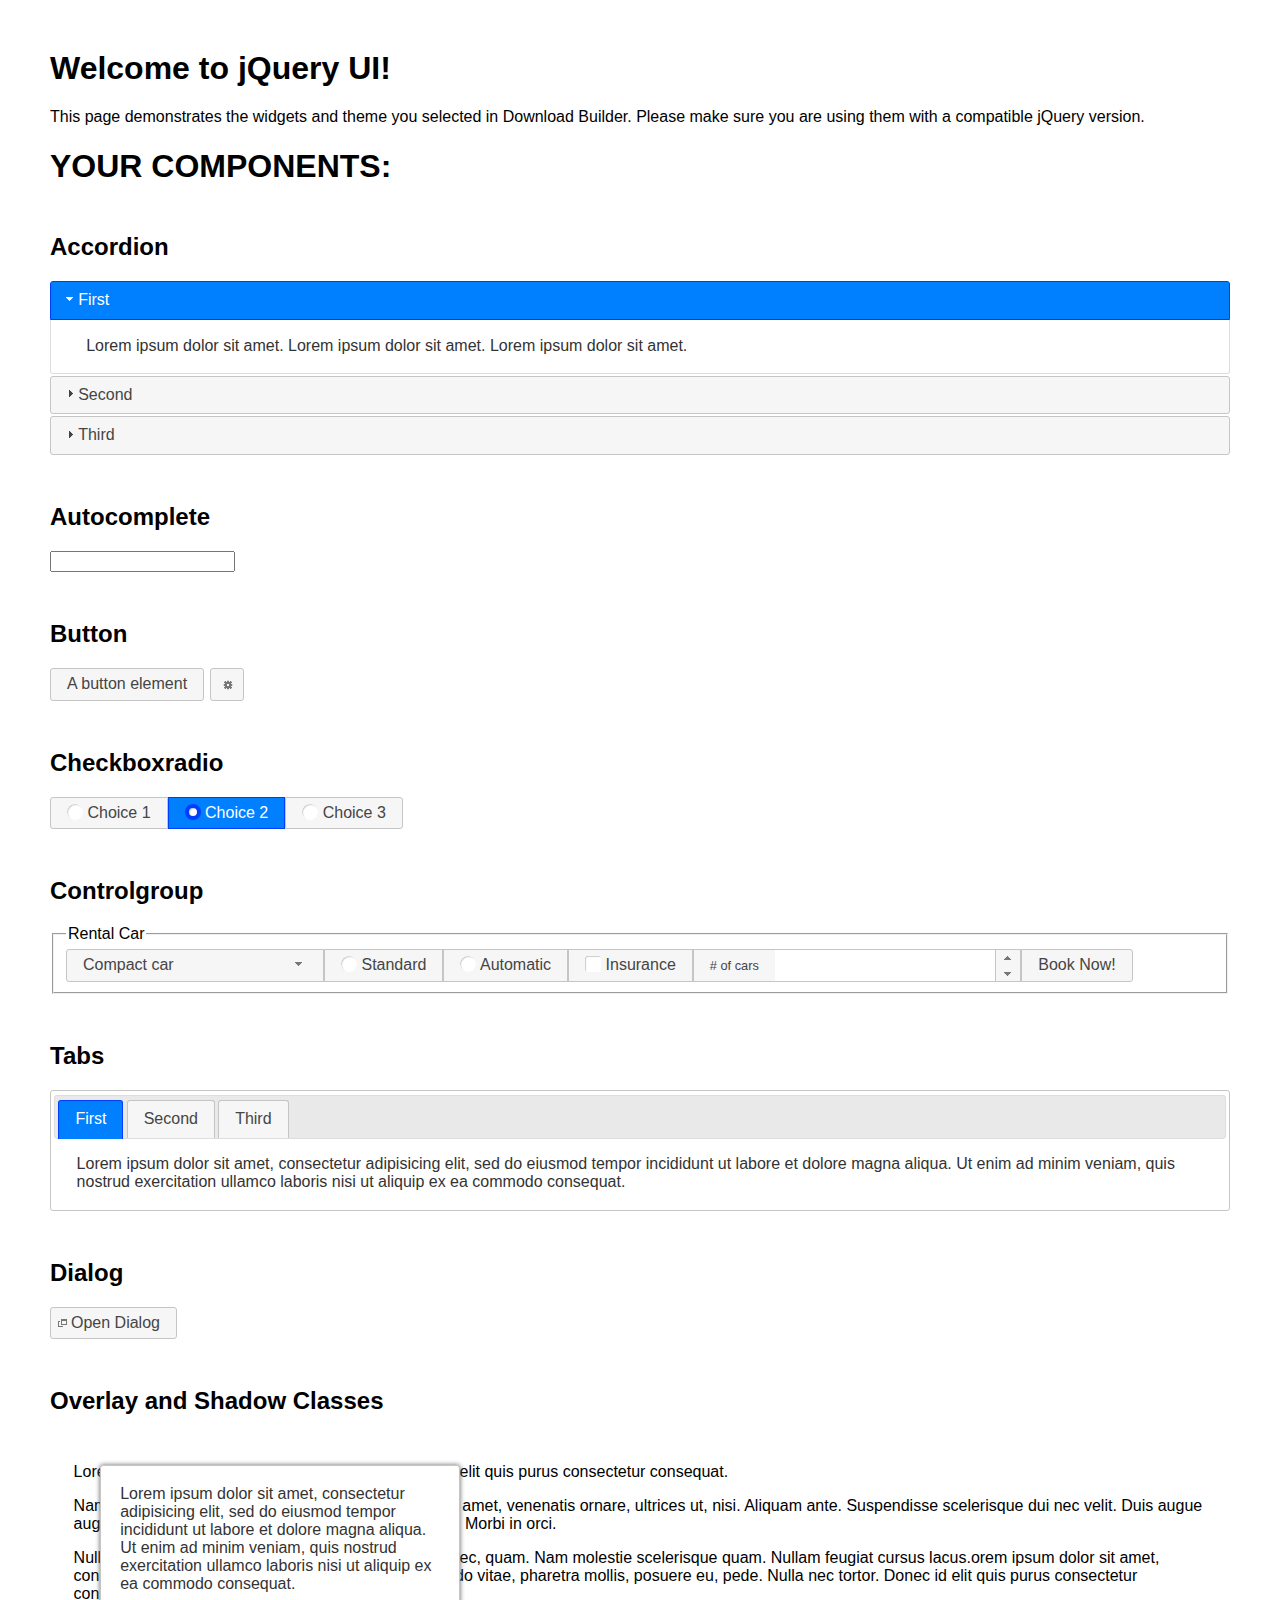
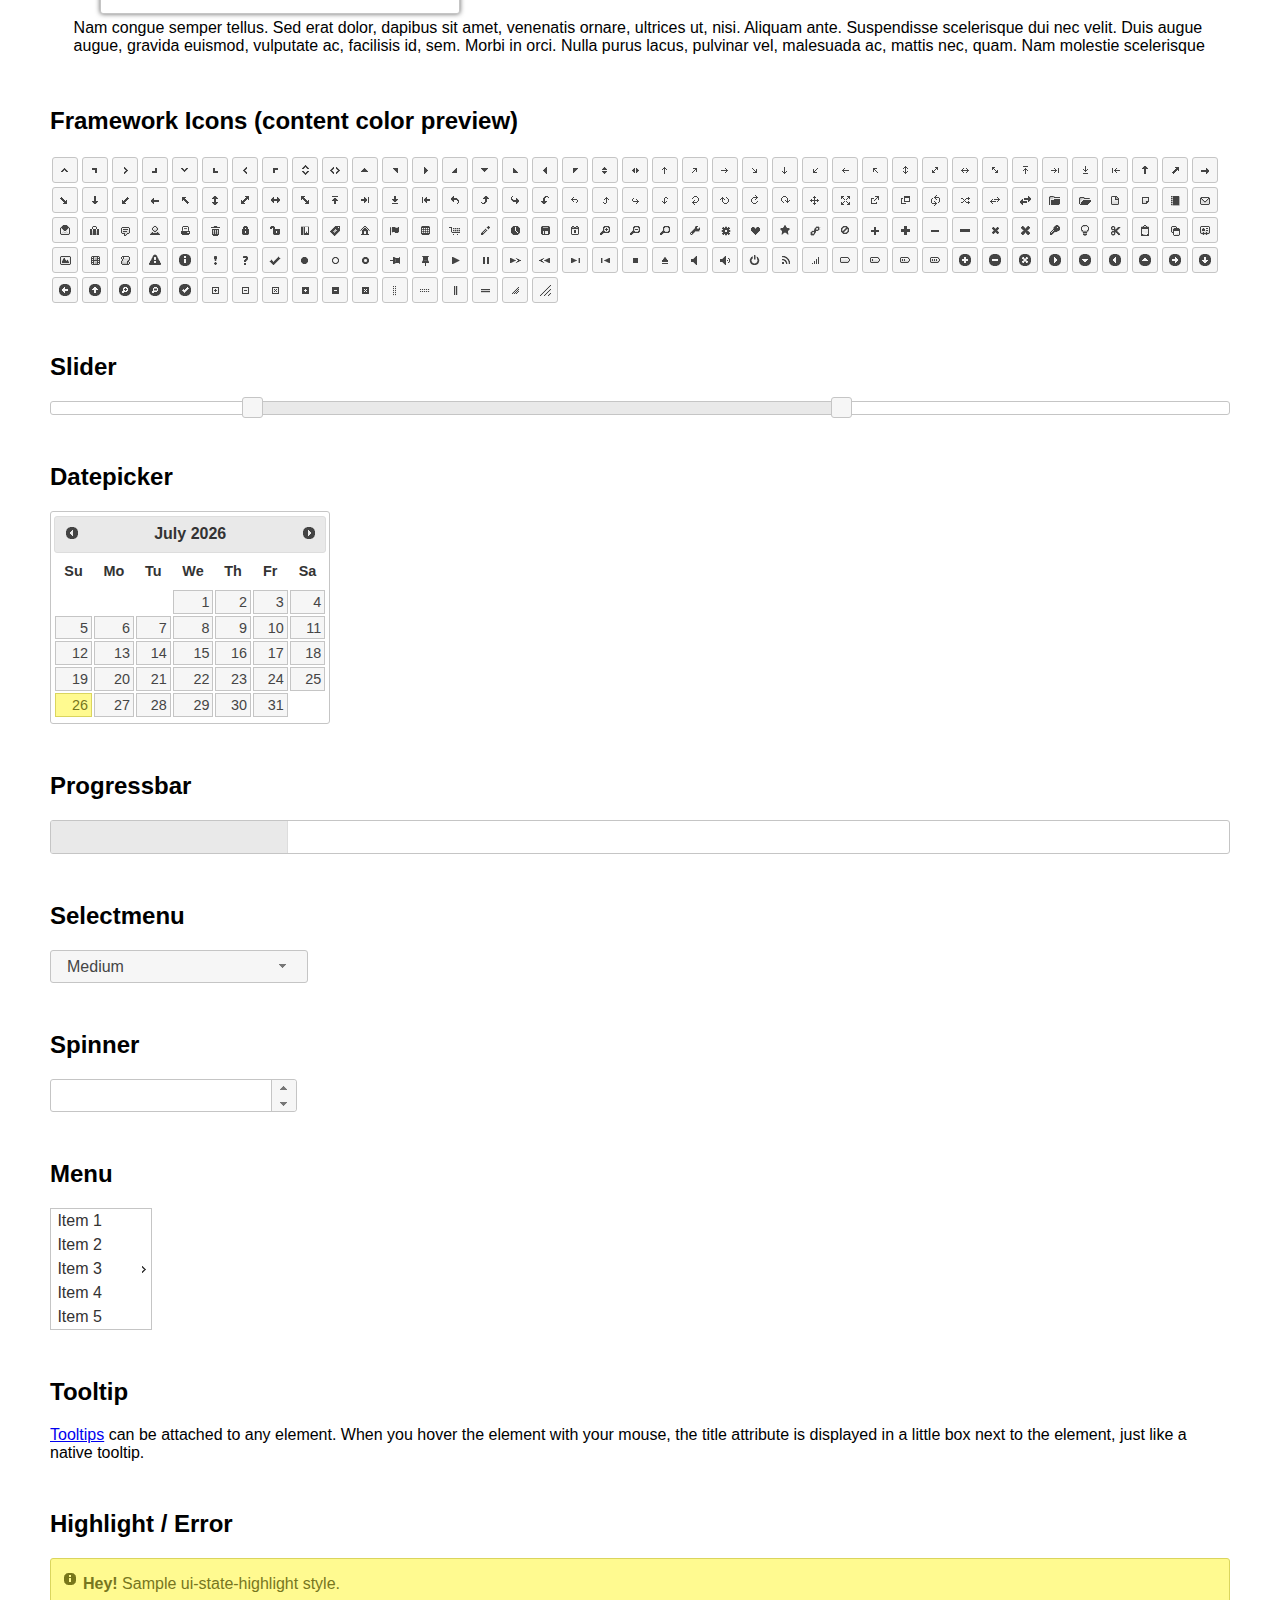
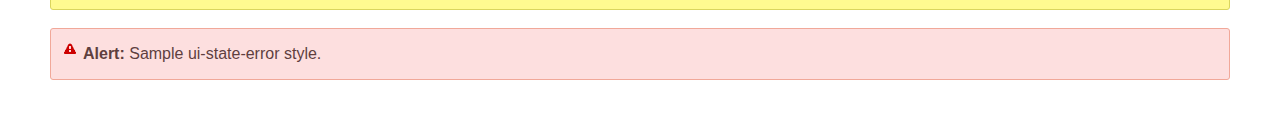
<file: view/vendor/jqueryui/index.html>
<!doctype html>
<html lang="us">
<head>
	<meta charset="utf-8">
	<title>jQuery UI Example Page</title>
	<link href="jquery-ui.css" rel="stylesheet">
	<style>
	body{
		font-family: "Trebuchet MS", sans-serif;
		margin: 50px;
	}
	.demoHeaders {
		margin-top: 2em;
	}
	#dialog-link {
		padding: .4em 1em .4em 20px;
		text-decoration: none;
		position: relative;
	}
	#dialog-link span.ui-icon {
		margin: 0 5px 0 0;
		position: absolute;
		left: .2em;
		top: 50%;
		margin-top: -8px;
	}
	#icons {
		margin: 0;
		padding: 0;
	}
	#icons li {
		margin: 2px;
		position: relative;
		padding: 4px 0;
		cursor: pointer;
		float: left;
		list-style: none;
	}
	#icons span.ui-icon {
		float: left;
		margin: 0 4px;
	}
	.fakewindowcontain .ui-widget-overlay {
		position: absolute;
	}
	select {
		width: 200px;
	}
	</style>
</head>
<body>

<h1>Welcome to jQuery UI!</h1>

<div class="ui-widget">
	<p>This page demonstrates the widgets and theme you selected in Download Builder. Please make sure you are using them with a compatible jQuery version.</p>
</div>

<h1>YOUR COMPONENTS:</h1>


<!-- Accordion -->
<h2 class="demoHeaders">Accordion</h2>
<div id="accordion">
	<h3>First</h3>
	<div>Lorem ipsum dolor sit amet. Lorem ipsum dolor sit amet. Lorem ipsum dolor sit amet.</div>
	<h3>Second</h3>
	<div>Phasellus mattis tincidunt nibh.</div>
	<h3>Third</h3>
	<div>Nam dui erat, auctor a, dignissim quis.</div>
</div>



<!-- Autocomplete -->
<h2 class="demoHeaders">Autocomplete</h2>
<div>
	<input id="autocomplete" title="type &quot;a&quot;">
</div>



<!-- Button -->
<h2 class="demoHeaders">Button</h2>
<button id="button">A button element</button>
<button id="button-icon">An icon-only button</button>



<!-- Checkboxradio -->
<h2 class="demoHeaders">Checkboxradio</h2>
<form style="margin-top: 1em;">
	<div id="radioset">
		<input type="radio" id="radio1" name="radio"><label for="radio1">Choice 1</label>
		<input type="radio" id="radio2" name="radio" checked="checked"><label for="radio2">Choice 2</label>
		<input type="radio" id="radio3" name="radio"><label for="radio3">Choice 3</label>
	</div>
</form>



<!-- Controlgroup -->
<h2 class="demoHeaders">Controlgroup</h2>
<fieldset>
	<legend>Rental Car</legend>
	<div id="controlgroup">
		<select id="car-type">
			<option>Compact car</option>
			<option>Midsize car</option>
			<option>Full size car</option>
			<option>SUV</option>
			<option>Luxury</option>
			<option>Truck</option>
			<option>Van</option>
		</select>
		<label for="transmission-standard">Standard</label>
		<input type="radio" name="transmission" id="transmission-standard">
		<label for="transmission-automatic">Automatic</label>
		<input type="radio" name="transmission" id="transmission-automatic">
		<label for="insurance">Insurance</label>
		<input type="checkbox" name="insurance" id="insurance">
		<label for="horizontal-spinner" class="ui-controlgroup-label"># of cars</label>
		<input id="horizontal-spinner" class="ui-spinner-input">
		<button>Book Now!</button>
	</div>
</fieldset>



<!-- Tabs -->
<h2 class="demoHeaders">Tabs</h2>
<div id="tabs">
	<ul>
		<li><a href="#tabs-1">First</a></li>
		<li><a href="#tabs-2">Second</a></li>
		<li><a href="#tabs-3">Third</a></li>
	</ul>
	<div id="tabs-1">Lorem ipsum dolor sit amet, consectetur adipisicing elit, sed do eiusmod tempor incididunt ut labore et dolore magna aliqua. Ut enim ad minim veniam, quis nostrud exercitation ullamco laboris nisi ut aliquip ex ea commodo consequat.</div>
	<div id="tabs-2">Phasellus mattis tincidunt nibh. Cras orci urna, blandit id, pretium vel, aliquet ornare, felis. Maecenas scelerisque sem non nisl. Fusce sed lorem in enim dictum bibendum.</div>
	<div id="tabs-3">Nam dui erat, auctor a, dignissim quis, sollicitudin eu, felis. Pellentesque nisi urna, interdum eget, sagittis et, consequat vestibulum, lacus. Mauris porttitor ullamcorper augue.</div>
</div>



<h2 class="demoHeaders">Dialog</h2>
<p>
	<button id="dialog-link" class="ui-button ui-corner-all ui-widget">
		<span class="ui-icon ui-icon-newwin"></span>Open Dialog
	</button>
</p>

<h2 class="demoHeaders">Overlay and Shadow Classes</h2>
<div style="position: relative; width: 96%; height: 200px; padding:1% 2%; overflow:hidden;" class="fakewindowcontain">
	<p>Lorem ipsum dolor sit amet,  Nulla nec tortor. Donec id elit quis purus consectetur consequat. </p><p>Nam congue semper tellus. Sed erat dolor, dapibus sit amet, venenatis ornare, ultrices ut, nisi. Aliquam ante. Suspendisse scelerisque dui nec velit. Duis augue augue, gravida euismod, vulputate ac, facilisis id, sem. Morbi in orci. </p><p>Nulla purus lacus, pulvinar vel, malesuada ac, mattis nec, quam. Nam molestie scelerisque quam. Nullam feugiat cursus lacus.orem ipsum dolor sit amet, consectetur adipiscing elit. Donec libero risus, commodo vitae, pharetra mollis, posuere eu, pede. Nulla nec tortor. Donec id elit quis purus consectetur consequat. </p><p>Nam congue semper tellus. Sed erat dolor, dapibus sit amet, venenatis ornare, ultrices ut, nisi. Aliquam ante. Suspendisse scelerisque dui nec velit. Duis augue augue, gravida euismod, vulputate ac, facilisis id, sem. Morbi in orci. Nulla purus lacus, pulvinar vel, malesuada ac, mattis nec, quam. Nam molestie scelerisque quam. </p><p>Nullam feugiat cursus lacus.orem ipsum dolor sit amet, consectetur adipiscing elit. Donec libero risus, commodo vitae, pharetra mollis, posuere eu, pede. Nulla nec tortor. Donec id elit quis purus consectetur consequat. Nam congue semper tellus. Sed erat dolor, dapibus sit amet, venenatis ornare, ultrices ut, nisi. Aliquam ante. </p><p>Suspendisse scelerisque dui nec velit. Duis augue augue, gravida euismod, vulputate ac, facilisis id, sem. Morbi in orci. Nulla purus lacus, pulvinar vel, malesuada ac, mattis nec, quam. Nam molestie scelerisque quam. Nullam feugiat cursus lacus.orem ipsum dolor sit amet, consectetur adipiscing elit. Donec libero risus, commodo vitae, pharetra mollis, posuere eu, pede. Nulla nec tortor. Donec id elit quis purus consectetur consequat. Nam congue semper tellus. Sed erat dolor, dapibus sit amet, venenatis ornare, ultrices ut, nisi. </p>

	<!-- ui-dialog -->
	<div class="ui-widget-overlay ui-front"></div>
	<div style="position: absolute; width: 320px; left: 50px; top: 30px; padding: 1.2em" class="ui-widget ui-front ui-widget-content ui-corner-all ui-widget-shadow">
		Lorem ipsum dolor sit amet, consectetur adipisicing elit, sed do eiusmod tempor incididunt ut labore et dolore magna aliqua. Ut enim ad minim veniam, quis nostrud exercitation ullamco laboris nisi ut aliquip ex ea commodo consequat.
	</div>

</div>

<!-- ui-dialog -->
<div id="dialog" title="Dialog Title">
	<p>Lorem ipsum dolor sit amet, consectetur adipisicing elit, sed do eiusmod tempor incididunt ut labore et dolore magna aliqua. Ut enim ad minim veniam, quis nostrud exercitation ullamco laboris nisi ut aliquip ex ea commodo consequat.</p>
</div>



<h2 class="demoHeaders">Framework Icons (content color preview)</h2>
<ul id="icons" class="ui-widget ui-helper-clearfix">
	<li class="ui-state-default ui-corner-all" title=".ui-icon-caret-1-n"><span class="ui-icon ui-icon-caret-1-n"></span></li>
	<li class="ui-state-default ui-corner-all" title=".ui-icon-caret-1-ne"><span class="ui-icon ui-icon-caret-1-ne"></span></li>
	<li class="ui-state-default ui-corner-all" title=".ui-icon-caret-1-e"><span class="ui-icon ui-icon-caret-1-e"></span></li>
	<li class="ui-state-default ui-corner-all" title=".ui-icon-caret-1-se"><span class="ui-icon ui-icon-caret-1-se"></span></li>
	<li class="ui-state-default ui-corner-all" title=".ui-icon-caret-1-s"><span class="ui-icon ui-icon-caret-1-s"></span></li>
	<li class="ui-state-default ui-corner-all" title=".ui-icon-caret-1-sw"><span class="ui-icon ui-icon-caret-1-sw"></span></li>
	<li class="ui-state-default ui-corner-all" title=".ui-icon-caret-1-w"><span class="ui-icon ui-icon-caret-1-w"></span></li>
	<li class="ui-state-default ui-corner-all" title=".ui-icon-caret-1-nw"><span class="ui-icon ui-icon-caret-1-nw"></span></li>
	<li class="ui-state-default ui-corner-all" title=".ui-icon-caret-2-n-s"><span class="ui-icon ui-icon-caret-2-n-s"></span></li>
	<li class="ui-state-default ui-corner-all" title=".ui-icon-caret-2-e-w"><span class="ui-icon ui-icon-caret-2-e-w"></span></li>
	<li class="ui-state-default ui-corner-all" title=".ui-icon-triangle-1-n"><span class="ui-icon ui-icon-triangle-1-n"></span></li>
	<li class="ui-state-default ui-corner-all" title=".ui-icon-triangle-1-ne"><span class="ui-icon ui-icon-triangle-1-ne"></span></li>
	<li class="ui-state-default ui-corner-all" title=".ui-icon-triangle-1-e"><span class="ui-icon ui-icon-triangle-1-e"></span></li>
	<li class="ui-state-default ui-corner-all" title=".ui-icon-triangle-1-se"><span class="ui-icon ui-icon-triangle-1-se"></span></li>
	<li class="ui-state-default ui-corner-all" title=".ui-icon-triangle-1-s"><span class="ui-icon ui-icon-triangle-1-s"></span></li>
	<li class="ui-state-default ui-corner-all" title=".ui-icon-triangle-1-sw"><span class="ui-icon ui-icon-triangle-1-sw"></span></li>
	<li class="ui-state-default ui-corner-all" title=".ui-icon-triangle-1-w"><span class="ui-icon ui-icon-triangle-1-w"></span></li>
	<li class="ui-state-default ui-corner-all" title=".ui-icon-triangle-1-nw"><span class="ui-icon ui-icon-triangle-1-nw"></span></li>
	<li class="ui-state-default ui-corner-all" title=".ui-icon-triangle-2-n-s"><span class="ui-icon ui-icon-triangle-2-n-s"></span></li>
	<li class="ui-state-default ui-corner-all" title=".ui-icon-triangle-2-e-w"><span class="ui-icon ui-icon-triangle-2-e-w"></span></li>
	<li class="ui-state-default ui-corner-all" title=".ui-icon-arrow-1-n"><span class="ui-icon ui-icon-arrow-1-n"></span></li>
	<li class="ui-state-default ui-corner-all" title=".ui-icon-arrow-1-ne"><span class="ui-icon ui-icon-arrow-1-ne"></span></li>
	<li class="ui-state-default ui-corner-all" title=".ui-icon-arrow-1-e"><span class="ui-icon ui-icon-arrow-1-e"></span></li>
	<li class="ui-state-default ui-corner-all" title=".ui-icon-arrow-1-se"><span class="ui-icon ui-icon-arrow-1-se"></span></li>
	<li class="ui-state-default ui-corner-all" title=".ui-icon-arrow-1-s"><span class="ui-icon ui-icon-arrow-1-s"></span></li>
	<li class="ui-state-default ui-corner-all" title=".ui-icon-arrow-1-sw"><span class="ui-icon ui-icon-arrow-1-sw"></span></li>
	<li class="ui-state-default ui-corner-all" title=".ui-icon-arrow-1-w"><span class="ui-icon ui-icon-arrow-1-w"></span></li>
	<li class="ui-state-default ui-corner-all" title=".ui-icon-arrow-1-nw"><span class="ui-icon ui-icon-arrow-1-nw"></span></li>
	<li class="ui-state-default ui-corner-all" title=".ui-icon-arrow-2-n-s"><span class="ui-icon ui-icon-arrow-2-n-s"></span></li>
	<li class="ui-state-default ui-corner-all" title=".ui-icon-arrow-2-ne-sw"><span class="ui-icon ui-icon-arrow-2-ne-sw"></span></li>
	<li class="ui-state-default ui-corner-all" title=".ui-icon-arrow-2-e-w"><span class="ui-icon ui-icon-arrow-2-e-w"></span></li>
	<li class="ui-state-default ui-corner-all" title=".ui-icon-arrow-2-se-nw"><span class="ui-icon ui-icon-arrow-2-se-nw"></span></li>
	<li class="ui-state-default ui-corner-all" title=".ui-icon-arrowstop-1-n"><span class="ui-icon ui-icon-arrowstop-1-n"></span></li>
	<li class="ui-state-default ui-corner-all" title=".ui-icon-arrowstop-1-e"><span class="ui-icon ui-icon-arrowstop-1-e"></span></li>
	<li class="ui-state-default ui-corner-all" title=".ui-icon-arrowstop-1-s"><span class="ui-icon ui-icon-arrowstop-1-s"></span></li>
	<li class="ui-state-default ui-corner-all" title=".ui-icon-arrowstop-1-w"><span class="ui-icon ui-icon-arrowstop-1-w"></span></li>
	<li class="ui-state-default ui-corner-all" title=".ui-icon-arrowthick-1-n"><span class="ui-icon ui-icon-arrowthick-1-n"></span></li>
	<li class="ui-state-default ui-corner-all" title=".ui-icon-arrowthick-1-ne"><span class="ui-icon ui-icon-arrowthick-1-ne"></span></li>
	<li class="ui-state-default ui-corner-all" title=".ui-icon-arrowthick-1-e"><span class="ui-icon ui-icon-arrowthick-1-e"></span></li>
	<li class="ui-state-default ui-corner-all" title=".ui-icon-arrowthick-1-se"><span class="ui-icon ui-icon-arrowthick-1-se"></span></li>
	<li class="ui-state-default ui-corner-all" title=".ui-icon-arrowthick-1-s"><span class="ui-icon ui-icon-arrowthick-1-s"></span></li>
	<li class="ui-state-default ui-corner-all" title=".ui-icon-arrowthick-1-sw"><span class="ui-icon ui-icon-arrowthick-1-sw"></span></li>
	<li class="ui-state-default ui-corner-all" title=".ui-icon-arrowthick-1-w"><span class="ui-icon ui-icon-arrowthick-1-w"></span></li>
	<li class="ui-state-default ui-corner-all" title=".ui-icon-arrowthick-1-nw"><span class="ui-icon ui-icon-arrowthick-1-nw"></span></li>
	<li class="ui-state-default ui-corner-all" title=".ui-icon-arrowthick-2-n-s"><span class="ui-icon ui-icon-arrowthick-2-n-s"></span></li>
	<li class="ui-state-default ui-corner-all" title=".ui-icon-arrowthick-2-ne-sw"><span class="ui-icon ui-icon-arrowthick-2-ne-sw"></span></li>
	<li class="ui-state-default ui-corner-all" title=".ui-icon-arrowthick-2-e-w"><span class="ui-icon ui-icon-arrowthick-2-e-w"></span></li>
	<li class="ui-state-default ui-corner-all" title=".ui-icon-arrowthick-2-se-nw"><span class="ui-icon ui-icon-arrowthick-2-se-nw"></span></li>
	<li class="ui-state-default ui-corner-all" title=".ui-icon-arrowthickstop-1-n"><span class="ui-icon ui-icon-arrowthickstop-1-n"></span></li>
	<li class="ui-state-default ui-corner-all" title=".ui-icon-arrowthickstop-1-e"><span class="ui-icon ui-icon-arrowthickstop-1-e"></span></li>
	<li class="ui-state-default ui-corner-all" title=".ui-icon-arrowthickstop-1-s"><span class="ui-icon ui-icon-arrowthickstop-1-s"></span></li>
	<li class="ui-state-default ui-corner-all" title=".ui-icon-arrowthickstop-1-w"><span class="ui-icon ui-icon-arrowthickstop-1-w"></span></li>
	<li class="ui-state-default ui-corner-all" title=".ui-icon-arrowreturnthick-1-w"><span class="ui-icon ui-icon-arrowreturnthick-1-w"></span></li>
	<li class="ui-state-default ui-corner-all" title=".ui-icon-arrowreturnthick-1-n"><span class="ui-icon ui-icon-arrowreturnthick-1-n"></span></li>
	<li class="ui-state-default ui-corner-all" title=".ui-icon-arrowreturnthick-1-e"><span class="ui-icon ui-icon-arrowreturnthick-1-e"></span></li>
	<li class="ui-state-default ui-corner-all" title=".ui-icon-arrowreturnthick-1-s"><span class="ui-icon ui-icon-arrowreturnthick-1-s"></span></li>
	<li class="ui-state-default ui-corner-all" title=".ui-icon-arrowreturn-1-w"><span class="ui-icon ui-icon-arrowreturn-1-w"></span></li>
	<li class="ui-state-default ui-corner-all" title=".ui-icon-arrowreturn-1-n"><span class="ui-icon ui-icon-arrowreturn-1-n"></span></li>
	<li class="ui-state-default ui-corner-all" title=".ui-icon-arrowreturn-1-e"><span class="ui-icon ui-icon-arrowreturn-1-e"></span></li>
	<li class="ui-state-default ui-corner-all" title=".ui-icon-arrowreturn-1-s"><span class="ui-icon ui-icon-arrowreturn-1-s"></span></li>
	<li class="ui-state-default ui-corner-all" title=".ui-icon-arrowrefresh-1-w"><span class="ui-icon ui-icon-arrowrefresh-1-w"></span></li>
	<li class="ui-state-default ui-corner-all" title=".ui-icon-arrowrefresh-1-n"><span class="ui-icon ui-icon-arrowrefresh-1-n"></span></li>
	<li class="ui-state-default ui-corner-all" title=".ui-icon-arrowrefresh-1-e"><span class="ui-icon ui-icon-arrowrefresh-1-e"></span></li>
	<li class="ui-state-default ui-corner-all" title=".ui-icon-arrowrefresh-1-s"><span class="ui-icon ui-icon-arrowrefresh-1-s"></span></li>
	<li class="ui-state-default ui-corner-all" title=".ui-icon-arrow-4"><span class="ui-icon ui-icon-arrow-4"></span></li>
	<li class="ui-state-default ui-corner-all" title=".ui-icon-arrow-4-diag"><span class="ui-icon ui-icon-arrow-4-diag"></span></li>
	<li class="ui-state-default ui-corner-all" title=".ui-icon-extlink"><span class="ui-icon ui-icon-extlink"></span></li>
	<li class="ui-state-default ui-corner-all" title=".ui-icon-newwin"><span class="ui-icon ui-icon-newwin"></span></li>
	<li class="ui-state-default ui-corner-all" title=".ui-icon-refresh"><span class="ui-icon ui-icon-refresh"></span></li>
	<li class="ui-state-default ui-corner-all" title=".ui-icon-shuffle"><span class="ui-icon ui-icon-shuffle"></span></li>
	<li class="ui-state-default ui-corner-all" title=".ui-icon-transfer-e-w"><span class="ui-icon ui-icon-transfer-e-w"></span></li>
	<li class="ui-state-default ui-corner-all" title=".ui-icon-transferthick-e-w"><span class="ui-icon ui-icon-transferthick-e-w"></span></li>
	<li class="ui-state-default ui-corner-all" title=".ui-icon-folder-collapsed"><span class="ui-icon ui-icon-folder-collapsed"></span></li>
	<li class="ui-state-default ui-corner-all" title=".ui-icon-folder-open"><span class="ui-icon ui-icon-folder-open"></span></li>
	<li class="ui-state-default ui-corner-all" title=".ui-icon-document"><span class="ui-icon ui-icon-document"></span></li>
	<li class="ui-state-default ui-corner-all" title=".ui-icon-document-b"><span class="ui-icon ui-icon-document-b"></span></li>
	<li class="ui-state-default ui-corner-all" title=".ui-icon-note"><span class="ui-icon ui-icon-note"></span></li>
	<li class="ui-state-default ui-corner-all" title=".ui-icon-mail-closed"><span class="ui-icon ui-icon-mail-closed"></span></li>
	<li class="ui-state-default ui-corner-all" title=".ui-icon-mail-open"><span class="ui-icon ui-icon-mail-open"></span></li>
	<li class="ui-state-default ui-corner-all" title=".ui-icon-suitcase"><span class="ui-icon ui-icon-suitcase"></span></li>
	<li class="ui-state-default ui-corner-all" title=".ui-icon-comment"><span class="ui-icon ui-icon-comment"></span></li>
	<li class="ui-state-default ui-corner-all" title=".ui-icon-person"><span class="ui-icon ui-icon-person"></span></li>
	<li class="ui-state-default ui-corner-all" title=".ui-icon-print"><span class="ui-icon ui-icon-print"></span></li>
	<li class="ui-state-default ui-corner-all" title=".ui-icon-trash"><span class="ui-icon ui-icon-trash"></span></li>
	<li class="ui-state-default ui-corner-all" title=".ui-icon-locked"><span class="ui-icon ui-icon-locked"></span></li>
	<li class="ui-state-default ui-corner-all" title=".ui-icon-unlocked"><span class="ui-icon ui-icon-unlocked"></span></li>
	<li class="ui-state-default ui-corner-all" title=".ui-icon-bookmark"><span class="ui-icon ui-icon-bookmark"></span></li>
	<li class="ui-state-default ui-corner-all" title=".ui-icon-tag"><span class="ui-icon ui-icon-tag"></span></li>
	<li class="ui-state-default ui-corner-all" title=".ui-icon-home"><span class="ui-icon ui-icon-home"></span></li>
	<li class="ui-state-default ui-corner-all" title=".ui-icon-flag"><span class="ui-icon ui-icon-flag"></span></li>
	<li class="ui-state-default ui-corner-all" title=".ui-icon-calculator"><span class="ui-icon ui-icon-calculator"></span></li>
	<li class="ui-state-default ui-corner-all" title=".ui-icon-cart"><span class="ui-icon ui-icon-cart"></span></li>
	<li class="ui-state-default ui-corner-all" title=".ui-icon-pencil"><span class="ui-icon ui-icon-pencil"></span></li>
	<li class="ui-state-default ui-corner-all" title=".ui-icon-clock"><span class="ui-icon ui-icon-clock"></span></li>
	<li class="ui-state-default ui-corner-all" title=".ui-icon-disk"><span class="ui-icon ui-icon-disk"></span></li>
	<li class="ui-state-default ui-corner-all" title=".ui-icon-calendar"><span class="ui-icon ui-icon-calendar"></span></li>
	<li class="ui-state-default ui-corner-all" title=".ui-icon-zoomin"><span class="ui-icon ui-icon-zoomin"></span></li>
	<li class="ui-state-default ui-corner-all" title=".ui-icon-zoomout"><span class="ui-icon ui-icon-zoomout"></span></li>
	<li class="ui-state-default ui-corner-all" title=".ui-icon-search"><span class="ui-icon ui-icon-search"></span></li>
	<li class="ui-state-default ui-corner-all" title=".ui-icon-wrench"><span class="ui-icon ui-icon-wrench"></span></li>
	<li class="ui-state-default ui-corner-all" title=".ui-icon-gear"><span class="ui-icon ui-icon-gear"></span></li>
	<li class="ui-state-default ui-corner-all" title=".ui-icon-heart"><span class="ui-icon ui-icon-heart"></span></li>
	<li class="ui-state-default ui-corner-all" title=".ui-icon-star"><span class="ui-icon ui-icon-star"></span></li>
	<li class="ui-state-default ui-corner-all" title=".ui-icon-link"><span class="ui-icon ui-icon-link"></span></li>
	<li class="ui-state-default ui-corner-all" title=".ui-icon-cancel"><span class="ui-icon ui-icon-cancel"></span></li>
	<li class="ui-state-default ui-corner-all" title=".ui-icon-plus"><span class="ui-icon ui-icon-plus"></span></li>
	<li class="ui-state-default ui-corner-all" title=".ui-icon-plusthick"><span class="ui-icon ui-icon-plusthick"></span></li>
	<li class="ui-state-default ui-corner-all" title=".ui-icon-minus"><span class="ui-icon ui-icon-minus"></span></li>
	<li class="ui-state-default ui-corner-all" title=".ui-icon-minusthick"><span class="ui-icon ui-icon-minusthick"></span></li>
	<li class="ui-state-default ui-corner-all" title=".ui-icon-close"><span class="ui-icon ui-icon-close"></span></li>
	<li class="ui-state-default ui-corner-all" title=".ui-icon-closethick"><span class="ui-icon ui-icon-closethick"></span></li>
	<li class="ui-state-default ui-corner-all" title=".ui-icon-key"><span class="ui-icon ui-icon-key"></span></li>
	<li class="ui-state-default ui-corner-all" title=".ui-icon-lightbulb"><span class="ui-icon ui-icon-lightbulb"></span></li>
	<li class="ui-state-default ui-corner-all" title=".ui-icon-scissors"><span class="ui-icon ui-icon-scissors"></span></li>
	<li class="ui-state-default ui-corner-all" title=".ui-icon-clipboard"><span class="ui-icon ui-icon-clipboard"></span></li>
	<li class="ui-state-default ui-corner-all" title=".ui-icon-copy"><span class="ui-icon ui-icon-copy"></span></li>
	<li class="ui-state-default ui-corner-all" title=".ui-icon-contact"><span class="ui-icon ui-icon-contact"></span></li>
	<li class="ui-state-default ui-corner-all" title=".ui-icon-image"><span class="ui-icon ui-icon-image"></span></li>
	<li class="ui-state-default ui-corner-all" title=".ui-icon-video"><span class="ui-icon ui-icon-video"></span></li>
	<li class="ui-state-default ui-corner-all" title=".ui-icon-script"><span class="ui-icon ui-icon-script"></span></li>
	<li class="ui-state-default ui-corner-all" title=".ui-icon-alert"><span class="ui-icon ui-icon-alert"></span></li>
	<li class="ui-state-default ui-corner-all" title=".ui-icon-info"><span class="ui-icon ui-icon-info"></span></li>
	<li class="ui-state-default ui-corner-all" title=".ui-icon-notice"><span class="ui-icon ui-icon-notice"></span></li>
	<li class="ui-state-default ui-corner-all" title=".ui-icon-help"><span class="ui-icon ui-icon-help"></span></li>
	<li class="ui-state-default ui-corner-all" title=".ui-icon-check"><span class="ui-icon ui-icon-check"></span></li>
	<li class="ui-state-default ui-corner-all" title=".ui-icon-bullet"><span class="ui-icon ui-icon-bullet"></span></li>
	<li class="ui-state-default ui-corner-all" title=".ui-icon-radio-off"><span class="ui-icon ui-icon-radio-off"></span></li>
	<li class="ui-state-default ui-corner-all" title=".ui-icon-radio-on"><span class="ui-icon ui-icon-radio-on"></span></li>
	<li class="ui-state-default ui-corner-all" title=".ui-icon-pin-w"><span class="ui-icon ui-icon-pin-w"></span></li>
	<li class="ui-state-default ui-corner-all" title=".ui-icon-pin-s"><span class="ui-icon ui-icon-pin-s"></span></li>
	<li class="ui-state-default ui-corner-all" title=".ui-icon-play"><span class="ui-icon ui-icon-play"></span></li>
	<li class="ui-state-default ui-corner-all" title=".ui-icon-pause"><span class="ui-icon ui-icon-pause"></span></li>
	<li class="ui-state-default ui-corner-all" title=".ui-icon-seek-next"><span class="ui-icon ui-icon-seek-next"></span></li>
	<li class="ui-state-default ui-corner-all" title=".ui-icon-seek-prev"><span class="ui-icon ui-icon-seek-prev"></span></li>
	<li class="ui-state-default ui-corner-all" title=".ui-icon-seek-end"><span class="ui-icon ui-icon-seek-end"></span></li>
	<li class="ui-state-default ui-corner-all" title=".ui-icon-seek-first"><span class="ui-icon ui-icon-seek-first"></span></li>
	<li class="ui-state-default ui-corner-all" title=".ui-icon-stop"><span class="ui-icon ui-icon-stop"></span></li>
	<li class="ui-state-default ui-corner-all" title=".ui-icon-eject"><span class="ui-icon ui-icon-eject"></span></li>
	<li class="ui-state-default ui-corner-all" title=".ui-icon-volume-off"><span class="ui-icon ui-icon-volume-off"></span></li>
	<li class="ui-state-default ui-corner-all" title=".ui-icon-volume-on"><span class="ui-icon ui-icon-volume-on"></span></li>
	<li class="ui-state-default ui-corner-all" title=".ui-icon-power"><span class="ui-icon ui-icon-power"></span></li>
	<li class="ui-state-default ui-corner-all" title=".ui-icon-signal-diag"><span class="ui-icon ui-icon-signal-diag"></span></li>
	<li class="ui-state-default ui-corner-all" title=".ui-icon-signal"><span class="ui-icon ui-icon-signal"></span></li>
	<li class="ui-state-default ui-corner-all" title=".ui-icon-battery-0"><span class="ui-icon ui-icon-battery-0"></span></li>
	<li class="ui-state-default ui-corner-all" title=".ui-icon-battery-1"><span class="ui-icon ui-icon-battery-1"></span></li>
	<li class="ui-state-default ui-corner-all" title=".ui-icon-battery-2"><span class="ui-icon ui-icon-battery-2"></span></li>
	<li class="ui-state-default ui-corner-all" title=".ui-icon-battery-3"><span class="ui-icon ui-icon-battery-3"></span></li>
	<li class="ui-state-default ui-corner-all" title=".ui-icon-circle-plus"><span class="ui-icon ui-icon-circle-plus"></span></li>
	<li class="ui-state-default ui-corner-all" title=".ui-icon-circle-minus"><span class="ui-icon ui-icon-circle-minus"></span></li>
	<li class="ui-state-default ui-corner-all" title=".ui-icon-circle-close"><span class="ui-icon ui-icon-circle-close"></span></li>
	<li class="ui-state-default ui-corner-all" title=".ui-icon-circle-triangle-e"><span class="ui-icon ui-icon-circle-triangle-e"></span></li>
	<li class="ui-state-default ui-corner-all" title=".ui-icon-circle-triangle-s"><span class="ui-icon ui-icon-circle-triangle-s"></span></li>
	<li class="ui-state-default ui-corner-all" title=".ui-icon-circle-triangle-w"><span class="ui-icon ui-icon-circle-triangle-w"></span></li>
	<li class="ui-state-default ui-corner-all" title=".ui-icon-circle-triangle-n"><span class="ui-icon ui-icon-circle-triangle-n"></span></li>
	<li class="ui-state-default ui-corner-all" title=".ui-icon-circle-arrow-e"><span class="ui-icon ui-icon-circle-arrow-e"></span></li>
	<li class="ui-state-default ui-corner-all" title=".ui-icon-circle-arrow-s"><span class="ui-icon ui-icon-circle-arrow-s"></span></li>
	<li class="ui-state-default ui-corner-all" title=".ui-icon-circle-arrow-w"><span class="ui-icon ui-icon-circle-arrow-w"></span></li>
	<li class="ui-state-default ui-corner-all" title=".ui-icon-circle-arrow-n"><span class="ui-icon ui-icon-circle-arrow-n"></span></li>
	<li class="ui-state-default ui-corner-all" title=".ui-icon-circle-zoomin"><span class="ui-icon ui-icon-circle-zoomin"></span></li>
	<li class="ui-state-default ui-corner-all" title=".ui-icon-circle-zoomout"><span class="ui-icon ui-icon-circle-zoomout"></span></li>
	<li class="ui-state-default ui-corner-all" title=".ui-icon-circle-check"><span class="ui-icon ui-icon-circle-check"></span></li>
	<li class="ui-state-default ui-corner-all" title=".ui-icon-circlesmall-plus"><span class="ui-icon ui-icon-circlesmall-plus"></span></li>
	<li class="ui-state-default ui-corner-all" title=".ui-icon-circlesmall-minus"><span class="ui-icon ui-icon-circlesmall-minus"></span></li>
	<li class="ui-state-default ui-corner-all" title=".ui-icon-circlesmall-close"><span class="ui-icon ui-icon-circlesmall-close"></span></li>
	<li class="ui-state-default ui-corner-all" title=".ui-icon-squaresmall-plus"><span class="ui-icon ui-icon-squaresmall-plus"></span></li>
	<li class="ui-state-default ui-corner-all" title=".ui-icon-squaresmall-minus"><span class="ui-icon ui-icon-squaresmall-minus"></span></li>
	<li class="ui-state-default ui-corner-all" title=".ui-icon-squaresmall-close"><span class="ui-icon ui-icon-squaresmall-close"></span></li>
	<li class="ui-state-default ui-corner-all" title=".ui-icon-grip-dotted-vertical"><span class="ui-icon ui-icon-grip-dotted-vertical"></span></li>
	<li class="ui-state-default ui-corner-all" title=".ui-icon-grip-dotted-horizontal"><span class="ui-icon ui-icon-grip-dotted-horizontal"></span></li>
	<li class="ui-state-default ui-corner-all" title=".ui-icon-grip-solid-vertical"><span class="ui-icon ui-icon-grip-solid-vertical"></span></li>
	<li class="ui-state-default ui-corner-all" title=".ui-icon-grip-solid-horizontal"><span class="ui-icon ui-icon-grip-solid-horizontal"></span></li>
	<li class="ui-state-default ui-corner-all" title=".ui-icon-gripsmall-diagonal-se"><span class="ui-icon ui-icon-gripsmall-diagonal-se"></span></li>
	<li class="ui-state-default ui-corner-all" title=".ui-icon-grip-diagonal-se"><span class="ui-icon ui-icon-grip-diagonal-se"></span></li>
</ul>


<!-- Slider -->
<h2 class="demoHeaders">Slider</h2>
<div id="slider"></div>



<!-- Datepicker -->
<h2 class="demoHeaders">Datepicker</h2>
<div id="datepicker"></div>



<!-- Progressbar -->
<h2 class="demoHeaders">Progressbar</h2>
<div id="progressbar"></div>



<!-- Progressbar -->
<h2 class="demoHeaders">Selectmenu</h2>
<select id="selectmenu">
	<option>Slower</option>
	<option>Slow</option>
	<option selected="selected">Medium</option>
	<option>Fast</option>
	<option>Faster</option>
</select>



<!-- Spinner -->
<h2 class="demoHeaders">Spinner</h2>
<input id="spinner">



<!-- Menu -->
<h2 class="demoHeaders">Menu</h2>
<ul style="width:100px;" id="menu">
	<li><div>Item 1</div></li>
	<li><div>Item 2</div></li>
	<li><div>Item 3</div>
		<ul>
			<li><div>Item 3-1</div></li>
			<li><div>Item 3-2</div></li>
			<li><div>Item 3-3</div></li>
			<li><div>Item 3-4</div></li>
			<li><div>Item 3-5</div></li>
		</ul>
	</li>
	<li><div>Item 4</div></li>
	<li><div>Item 5</div></li>
</ul>



<!-- Tooltip -->
<h2 class="demoHeaders">Tooltip</h2>
<p id="tooltip">
	<a href="#" title="That&apos;s what this widget is">Tooltips</a> can be attached to any element. When you hover
the element with your mouse, the title attribute is displayed in a little box next to the element, just like a native tooltip.
</p>


<!-- Highlight / Error -->
<h2 class="demoHeaders">Highlight / Error</h2>
<div class="ui-widget">
	<div class="ui-state-highlight ui-corner-all" style="margin-top: 20px; padding: 0 .7em;">
		<p><span class="ui-icon ui-icon-info" style="float: left; margin-right: .3em;"></span>
		<strong>Hey!</strong> Sample ui-state-highlight style.</p>
	</div>
</div>
<br>
<div class="ui-widget">
	<div class="ui-state-error ui-corner-all" style="padding: 0 .7em;">
		<p><span class="ui-icon ui-icon-alert" style="float: left; margin-right: .3em;"></span>
		<strong>Alert:</strong> Sample ui-state-error style.</p>
	</div>
</div>

<script src="external/jquery/jquery.js"></script>
<script src="jquery-ui.js"></script>
<script>

$( "#accordion" ).accordion();



var availableTags = [
	"ActionScript",
	"AppleScript",
	"Asp",
	"BASIC",
	"C",
	"C++",
	"Clojure",
	"COBOL",
	"ColdFusion",
	"Erlang",
	"Fortran",
	"Groovy",
	"Haskell",
	"Java",
	"JavaScript",
	"Lisp",
	"Perl",
	"PHP",
	"Python",
	"Ruby",
	"Scala",
	"Scheme"
];
$( "#autocomplete" ).autocomplete({
	source: availableTags
});



$( "#button" ).button();
$( "#button-icon" ).button({
	icon: "ui-icon-gear",
	showLabel: false
});



$( "#radioset" ).buttonset();



$( "#controlgroup" ).controlgroup();



$( "#tabs" ).tabs();



$( "#dialog" ).dialog({
	autoOpen: false,
	width: 400,
	buttons: [
		{
			text: "Ok",
			click: function() {
				$( this ).dialog( "close" );
			}
		},
		{
			text: "Cancel",
			click: function() {
				$( this ).dialog( "close" );
			}
		}
	]
});

// Link to open the dialog
$( "#dialog-link" ).click(function( event ) {
	$( "#dialog" ).dialog( "open" );
	event.preventDefault();
});



$( "#datepicker" ).datepicker({
	inline: true
});



$( "#slider" ).slider({
	range: true,
	values: [ 17, 67 ]
});



$( "#progressbar" ).progressbar({
	value: 20
});



$( "#spinner" ).spinner();



$( "#menu" ).menu();



$( "#tooltip" ).tooltip();



$( "#selectmenu" ).selectmenu();


// Hover states on the static widgets
$( "#dialog-link, #icons li" ).hover(
	function() {
		$( this ).addClass( "ui-state-hover" );
	},
	function() {
		$( this ).removeClass( "ui-state-hover" );
	}
);
</script>
</body>
</html>
</file>
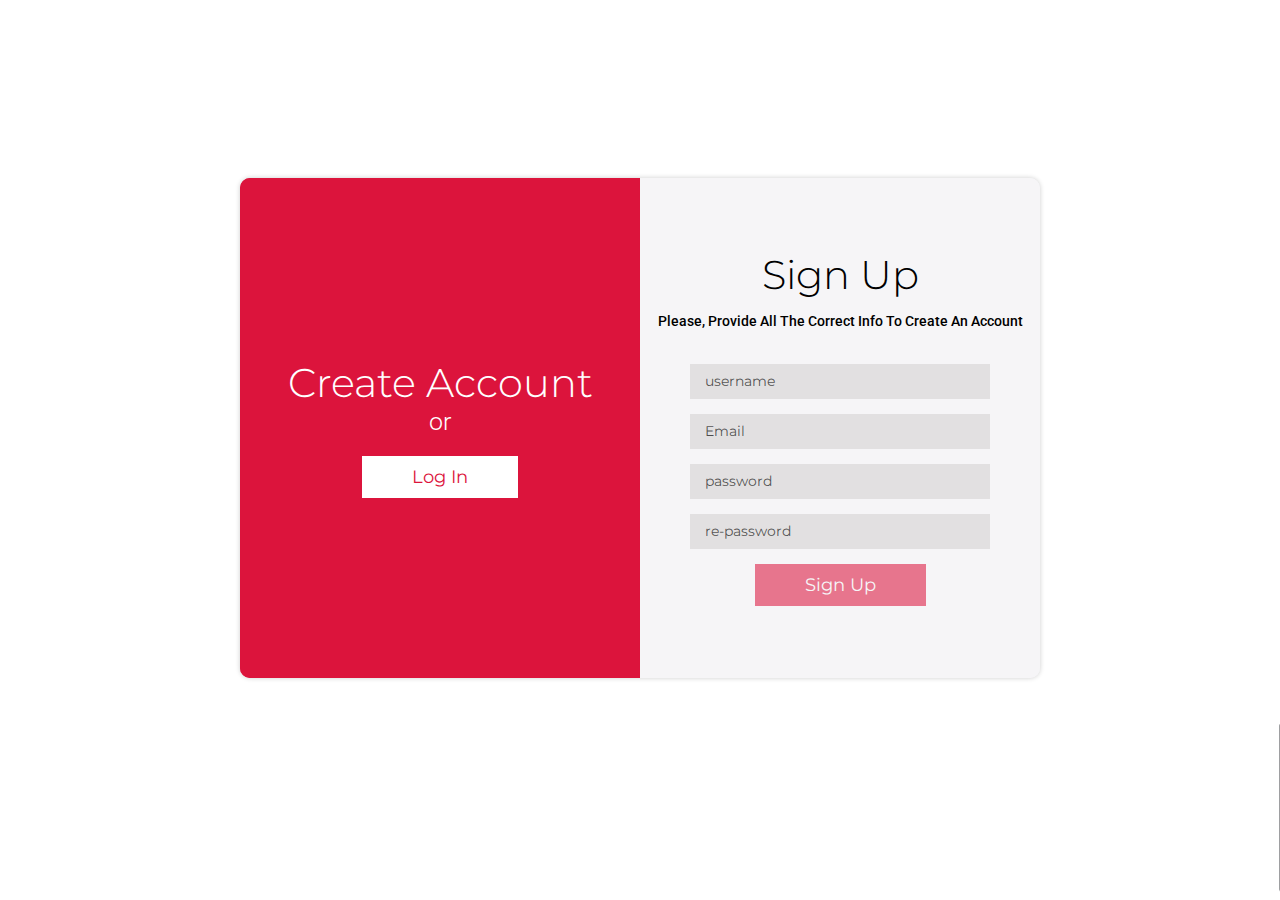
<file: view/user.html>
<!DOCTYPE html>
<html lang="en">

<head>
  <meta charset="UTF-8">
  <meta name="viewport" content="width=device-width, initial-scale=1.0">
  <title>Document</title>
</head>

<style>
  @import url("https://fonts.googleapis.com/css2?family=Montserrat:wght@300;400&family=Roboto:wght@300;500&display=swap");

  * {
    padding: 0;
    margin: 0;
    box-sizing: border-box;
  }

  section {
    min-height: 95vh;
    width: 100%;
    display: flex;
    align-items: center;
    justify-content: center;
  }

  .container {
    box-shadow: 0px 0px 5px rgba(0, 0, 0, 0.199);
    padding: 50px 30px;
    border-radius: 10px;
    min-width: 800px;
    max-width: 1000px;
    min-height: 500px;
    margin: 0 20px;
    display: flex;
    align-items: center;
    justify-content: center;
    background-color: #f6f5f7;
    position: relative;
    overflow: hidden;
  }

  .container .form {
    position: absolute;
    top: 0;
    text-align: center;
    padding: 0 20px;
    width: 50%;
    height: 100%;
    display: flex;
    align-items: center;
    justify-content: center;
    background-color: #f6f5f7;
    transition: 0.7s ease-in-out transform;
    overflow: hidden;
  }

  .container .form.sign-in-form {
    left: 0;
  }

  .container .form.sign-up-form {
    right: 0;
  }

  .container .form .wrapper {
    position: absolute;
    top: 0;
    left: 0;
    height: 100%;
    width: 100%;
    display: flex;
    align-items: center;
    justify-content: center;
    transition: 0.7s ease-in-out transform;
  }

  .container .form.sign-in-form .wrapper {
    transform: translateX(100%);
  }

  .container .sign-in-form.active .wrapper {
    transform: translateX(0);
  }

  .container .form.sign-up-form .wrapper {
    transform: translateX(-100%);
  }

  .container .sign-up-form.active .wrapper {
    transform: translateX(0);
  }

  .container .form h1 {
    font-family: "Montserrat";
    font-size: 40px;
    font-weight: 300;
    text-transform: capitalize;
    margin-bottom: 10px;
  }

  .container .form p {
    font-family: "Roboto";
    font-weight: 500;
    font-size: 14px;
    text-transform: capitalize;
    line-height: 25px;
    margin-bottom: 30px;
  }

  .container .form input {
    display: block;
    width: 300px;
    margin: 0 auto;
    margin-bottom: 15px;
    height: 35px;
    font-family: "Montserrat";
    font-size: 14px;
    padding-left: 15px;
    border: none;
    background-color: rgba(199, 197, 197, 0.425);
    outline: none;
  }

  .container .form input::placeholder {
    color: rgba(0, 0, 0, 0.658);
  }

  .overlay-container .overlay button,
  .container .form button {
    padding: 10px 50px;
    border: none;
    outline: none;
    font-family: "Montserrat";
    font-size: 18px;
    background-color: rgba(220, 20, 60, 0.568);
    cursor: pointer;
    color: #f6f5f7;
  }

  .container .overlay-container {
    position: absolute;
    background-color: crimson;
    left: 0;
    top: 0;
    width: 50%;
    height: 100%;
    overflow: hidden;
    transition: 0.7s ease-in-out transform;
  }

  .container .overlay-container .overlay {
    background-image: url(https://images.unsplash.com/photo-1527689368864-3a821dbccc34?ixlib=rb-1.2.1&ixid=eyJhcHBfaWQiOjEyMDd9&auto=format&fit=crop&w=1500&q=80);
    background-size: cover;
    background-position: center center;
    position: absolute;
    left: 0%;
    /* background-color: rebeccapurple; */
    width: 200%;
    display: flex;
    align-items: center;
    justify-content: center;
    height: 100%;
    transition: 0.7s ease-in-out transform;
    z-index: 1;
  }

  .container .overlay::after {
    content: "";
    position: absolute;
    height: 100%;
    width: 100%;
    left: 0;
    top: 0;
    background-color: crimson;
    z-index: -1;
    opacity: 0.9;
  }

  .overlay-container .overlay .overlay-left,
  .overlay-container .overlay .overlay-right {
    flex-basis: 50%;
    text-align: center;
  }

  .overlay-container .overlay .overlay-left {}

  .overlay-container .overlay h1 {
    font-family: "Montserrat";
    font-size: 40px;
    font-weight: 300;
    color: white;
  }

  .overlay-container .overlay p {
    color: white;
    font-family: "Roboto";
    font-size: 25px;
    font-weight: 300;
  }

  .overlay-container .overlay button {
    background-color: white;
    color: crimson;
    margin-top: 20px;
  }

  /* ********************* */
  /* This Code is for only the floating card in right bottom corner */
  /* ********************** */

  @import url("https://fonts.googleapis.com/css2?family=Roboto+Mono&display=swap");

  * {
    padding: 0;
    margin: 0;
    -webkit-box-sizing: border-box;
    box-sizing: border-box;
  }

  a {
    color: var(--color-4);
    text-decoration: none;
  }

  #webCifar-sidebox {
    position: absolute;
    right: 0px;
    bottom: 0px;
    overflow-x: clip;
    width: 300px;
  }

  #webCifar {
    --color-1: #17bcb4;
    --color-2: #24252a;
    --color-3: #244044;
    --color-4: #f3f8f7;
    background: var(--color-2);
    display: inline-block;
    color: var(--color-4);
    padding: 10px 17px;
    border-radius: 6px;
    font-family: "Roboto Mono", monospace;
    text-align: center;
    position: absolute;
    right: 5px;
    bottom: 5px;
    -webkit-transform: translateX(calc(100% + 5px));
    transform: translateX(calc(100% + 5px));
    -webkit-transition: 0.5s ease-out transform;
    transition: 0.5s ease-out transform;
    z-index: 4;
  }

  #webCifar.active {
    -webkit-transform: translateX(0);
    transform: translateX(0);
  }

  #webCifar .logo {
    font-size: 25px;
  }

  #webCifar .author {
    margin-top: 10px;
    margin-bottom: 20px;
  }

  #webCifar .author span {
    background-color: var(--color-3);
    padding: 3px;
    border-radius: 4px;
  }

  #webCifar .items {
    display: -webkit-box;
    display: -ms-flexbox;
    display: flex;
    -webkit-box-align: start;
    -ms-flex-align: start;
    align-items: start;
    -webkit-box-pack: center;
    -ms-flex-pack: center;
    justify-content: center;
    -webkit-box-orient: vertical;
    -webkit-box-direction: normal;
    -ms-flex-direction: column;
    flex-direction: column;
  }

  #webCifar .item {
    display: -webkit-box;
    display: -ms-flexbox;
    display: flex;
    -webkit-box-align: center;
    -ms-flex-align: center;
    align-items: center;
    -webkit-box-pack: center;
    -ms-flex-pack: center;
    justify-content: center;
    gap: 10px;
    padding: 5px;
    border-radius: 4px;
    text-align: left;
  }

  #webCifar .item:hover {
    background-color: var(--color-3);
  }

  #webCifar svg {
    max-width: 20px;
  }

  #webCifar .close {
    position: absolute;
    display: inline-block;
    height: 30px;
    width: 30px;
    right: 5px;
    top: 5px;
    padding: 5px;
    background-color: var(--color-3);
    border-radius: 50%;
    font-size: 20px;
    cursor: pointer;
  }

  #webCifar-icon {
    --color-2: #24252a;
    --color-3: #244044;
    font-family: "Roboto Mono", monospace;
    text-align: left;
    display: -webkit-box;
    display: -ms-flexbox;
    display: flex;
    -webkit-box-align: center;
    -ms-flex-align: center;
    align-items: center;
    -webkit-box-pack: center;
    -ms-flex-pack: center;
    justify-content: center;
    background-color: var(--color-2);
    color: white;
    width: -webkit-fit-content;
    width: -moz-fit-content;
    width: fit-content;
    padding: 5px;
    border-radius: 4px;
    gap: 5px;
    margin: 5px;
    cursor: pointer;
    z-index: 1;
    position: relative;
    right: -27%;
  }

  #webCifar-icon svg {
    max-width: 20px;
  }
</style>

<body>

  <section>
    <div class="container">
      <div class="form sign-in-form">
        <div class="wrapper">
          <form action="#">
            <h1>Sign In</h1>
            <p>use your email and password to sign in</p>
            <input type="text" placeholder="Username">
            <input type="password" placeholder="password">
            <button>Sign In</button>
          </form>
        </div>
      </div>
      <div class="form sign-up-form active">
        <div class="wrapper">
          <form action="#">
            <h1>Sign up</h1>
            <p>Please, provide all the correct info to create an account</p>
            <input type="text" placeholder="username">
            <input type="email" placeholder="Email">
            <input type="password" placeholder="password">
            <input type="password2" placeholder="re-password">
            <button>Sign Up</button>
          </form>
        </div>
      </div>
      <div class="overlay-container">
        <div class="overlay">
          <div class="overlay-left">
            <h1>Create Account</h1>
            <p>or</p>
            <button id="signInButton">Log In</button>
          </div>
          <div class="overlay-right">
            <h1>Please, Log In</h1>
            <p>or</p>
            <button id="signUpButton">Create Account</button>
          </div>
        </div>
      </div>
    </div>
  </section>

  <!-- *******************   -->
  <!--  This Code is for only the floating card in right bottom corner -->
  <!-- ********************  -->

  <div id="webCifar-sidebox">
    <div id="webCifar">
      <h2 class="logo">Web Cifar</h2>
      <p class="author">Coded By <span>Shaif Arfan</span> </p>
      <div class="items">
        <a href="https://www.youtube.com/channel/UCdxaLo9ALJgXgOUDURRPGiQ" target="_blank" class="item youtubeLink">
          <svg title="watch how we made this" xmlns="http://www.w3.org/2000/svg" viewBox="0 0 20 20"
            fill="currentColor">
            <path d="M10 12a2 2 0 100-4 2 2 0 000 4z" />
            <path fill-rule="evenodd"
              d="M.458 10C1.732 5.943 5.522 3 10 3s8.268 2.943 9.542 7c-1.274 4.057-5.064 7-9.542 7S1.732 14.057.458 10zM14 10a4 4 0 11-8 0 4 4 0 018 0z"
              clip-rule="evenodd" />
          </svg>
          <p>Watch how we made this.
          </p>
        </a>
        <a href="https://webcifar.com" target="_blank" class="item">
          <svg xmlns="http://www.w3.org/2000/svg" fill="none" viewBox="0 0 24 24" stroke="currentColor">
            <path stroke-linecap="round" stroke-linejoin="round" stroke-width="2"
              d="M21 12a9 9 0 01-9 9m9-9a9 9 0 00-9-9m9 9H3m9 9a9 9 0 01-9-9m9 9c1.657 0 3-4.03 3-9s-1.343-9-3-9m0 18c-1.657 0-3-4.03-3-9s1.343-9 3-9m-9 9a9 9 0 019-9" />
          </svg>
          <p>https://webcifar.com</p>
        </a>

      </div>

    </div>

  </div>
  <script>
    const signIn = document.querySelector("#signInButton");
    const signUp = document.querySelector("#signUpButton");
    const signInForm = document.querySelector(".container .sign-in-form");
    const signUpForm = document.querySelector(".container .sign-up-form");
    const overlay_container = document.querySelector(
      ".container .overlay-container"
    );
    const overlay = document.querySelector(
      ".container .overlay-container .overlay"
    );

    signIn.addEventListener("click", () => {
      overlay_container.style.transform = "translateX(100%)";
      overlay.style.transform = "translateX(-50%)";
      signInForm.classList.add("active");
      signUpForm.classList.remove("active");
    });
    signUp.addEventListener("click", () => {
      overlay_container.style.transform = "translateX(0)";
      overlay.style.transform = "translateX(0)";
      signUpForm.classList.add("active");
      signInForm.classList.remove("active");
    });


  </script>
</body>

</html>
</file>
